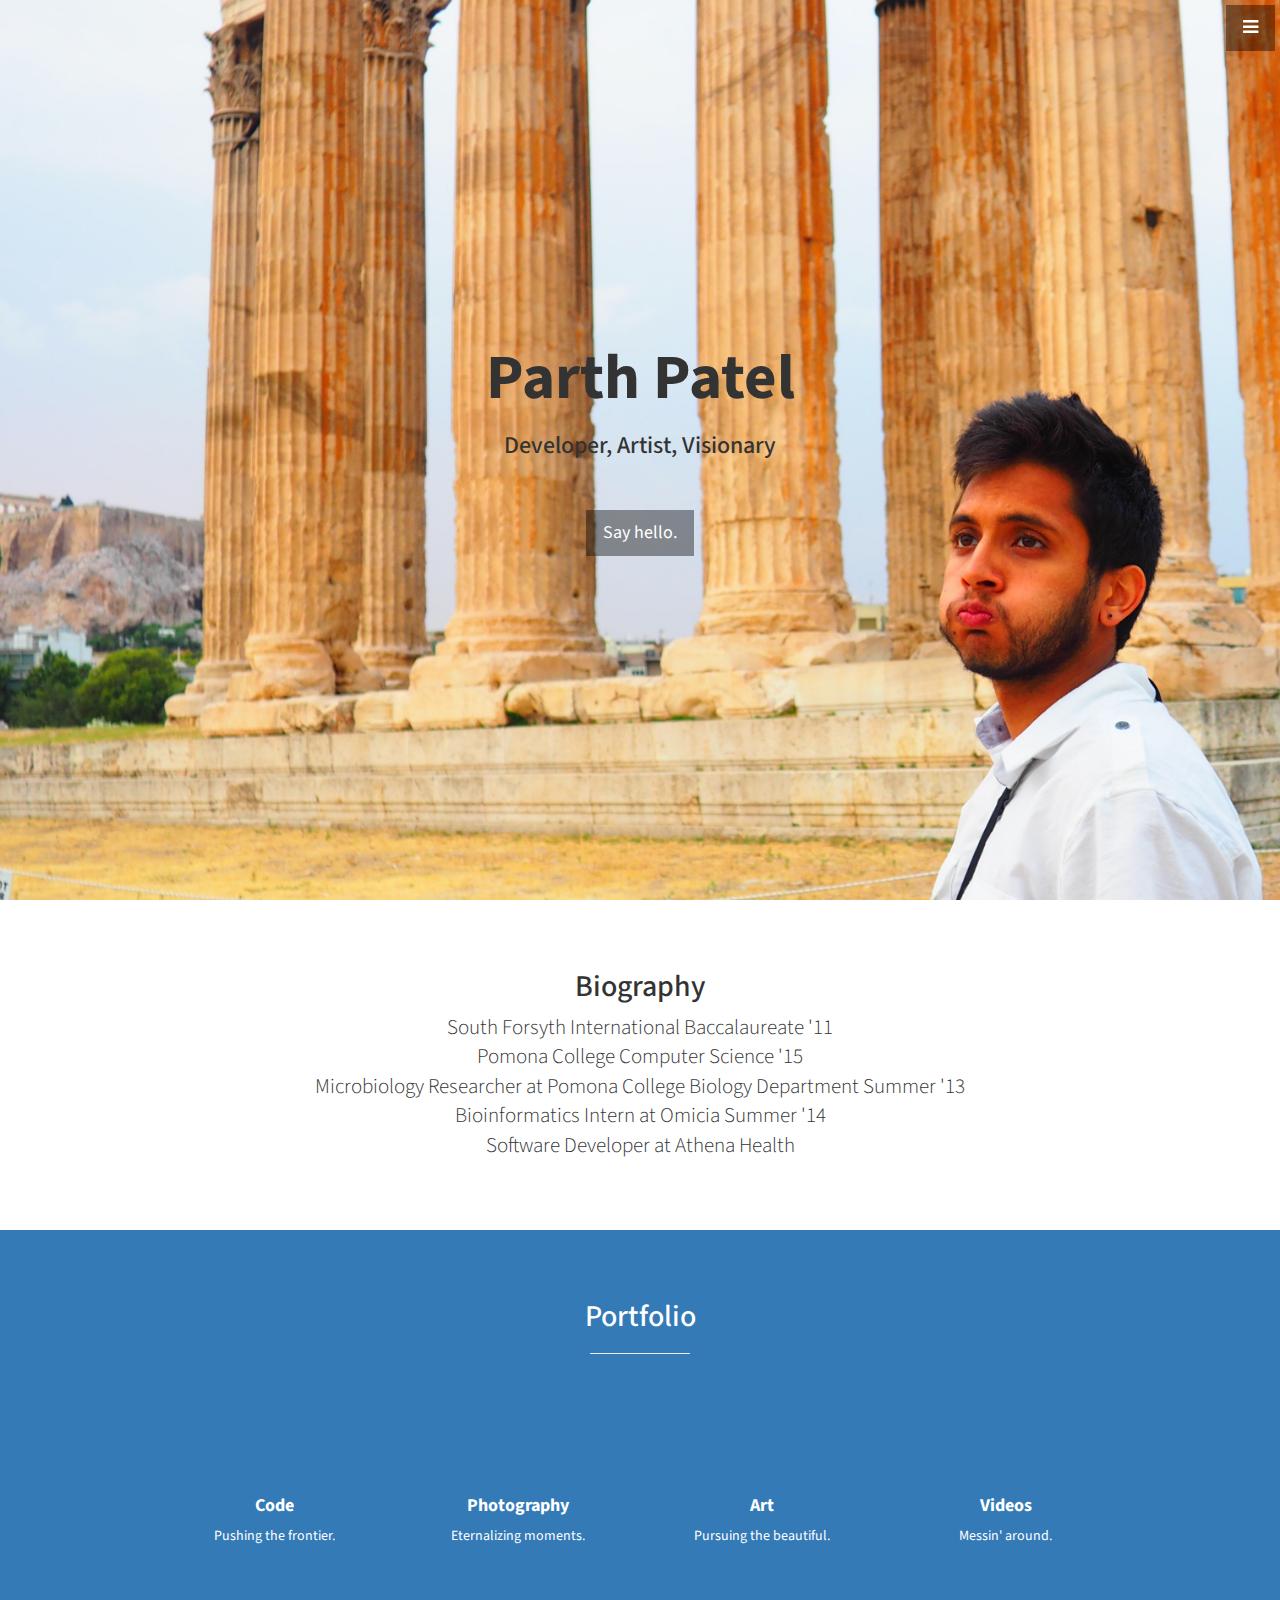
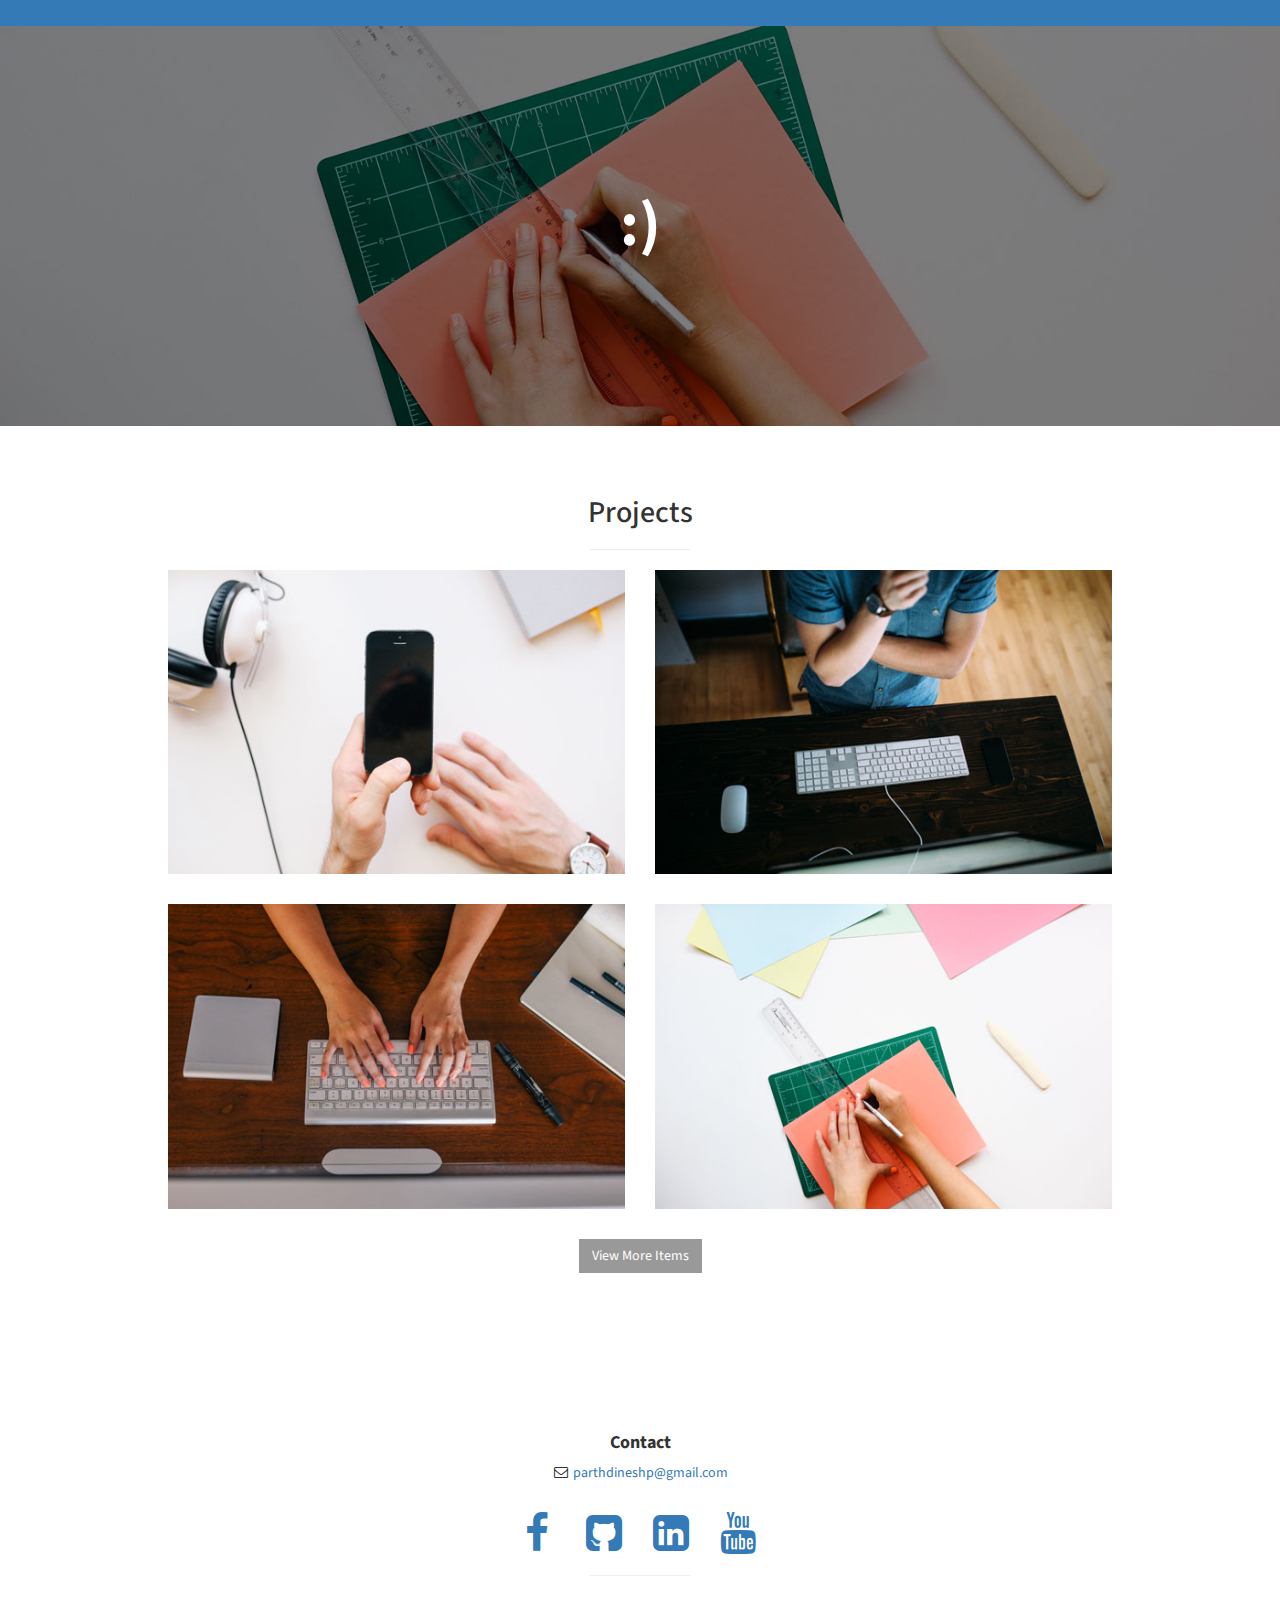
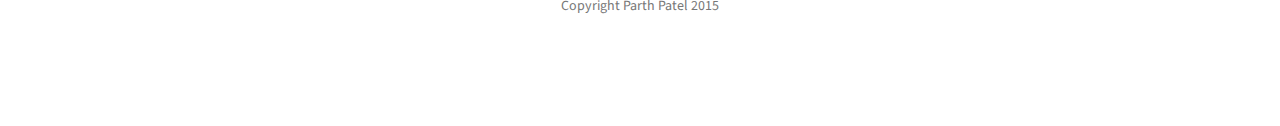
<file: index.html>
<!DOCTYPE html>
<html lang="en">

<head>

    <meta charset="utf-8">
    <meta http-equiv="X-UA-Compatible" content="IE=edge">
    <meta name="viewport" content="width=device-width, initial-scale=1">
    <meta name="description" content="">
    <meta name="author" content="">

    <title>Parth's Interactive Portfolio</title>

    <!-- Bootstrap Core CSS -->
    <link href="css/bootstrap.min.css" rel="stylesheet">

    <!-- Custom CSS -->
    <link href="css/stylish-portfolio.css" rel="stylesheet">

    <!-- Custom Fonts -->
    <link href="font-awesome/css/font-awesome.min.css" rel="stylesheet" type="text/css">
    <link href="http://fonts.googleapis.com/css?family=Source+Sans+Pro:300,400,700,300italic,400italic,700italic" rel="stylesheet" type="text/css">

    <!-- HTML5 Shim and Respond.js IE8 support of HTML5 elements and media queries -->
    <!-- WARNING: Respond.js doesn't work if you view the page via file:// -->
    <!--[if lt IE 9]>
        <script src="https://oss.maxcdn.com/libs/html5shiv/3.7.0/html5shiv.js"></script>
        <script src="https://oss.maxcdn.com/libs/respond.js/1.4.2/respond.min.js"></script>
    <![endif]-->

</head>

<body>

    <!-- Navigation -->
    <a id="menu-toggle" href="#" class="btn btn-dark btn-lg toggle"><i class="fa fa-bars"></i></a>
    <nav id="sidebar-wrapper">
        <ul class="sidebar-nav">
            <a id="menu-close" href="#" class="btn btn-light btn-lg pull-right toggle"><i class="fa fa-times"></i></a>
            <li class="sidebar-brand">
                <a href="#top"  onclick = $("#menu-close").click(); >Start Bootstrap</a>
            </li>
            <li>
                <a href="#top" onclick = $("#menu-close").click(); >Home</a>
            </li>
            <li>
                <a href="#about" onclick = $("#menu-close").click(); >About</a>
            </li>
            <li>
                <a href="#services" onclick = $("#menu-close").click(); >Services</a>
            </li>
            <li>
                <a href="#portfolio" onclick = $("#menu-close").click(); >Portfolio</a>
            </li>
            <li>
                <a href="#contact" onclick = $("#menu-close").click(); >Contact</a>
            </li>
        </ul>
    </nav>

    <!-- Header -->
    <header id="top" class="header">
        <div class="text-vertical-center">

            <div id="title-box">
            <h1>Parth Patel</h1>
            <h3>Developer, Artist, Visionary</h3>
            <br>
            </div>

            <br>
            <a href="#about" class="btn btn-dark btn-lg">Say hello.</a>
        </div>
    </header>

    <!-- About -->
    <section id="about" class="about">
        <div class="container">
            <div class="row">
                <div class="col-lg-12 text-center">
                    <h2>Biography</h2>
                    <p class="lead">
                    South Forsyth International Baccalaureate '11 <br>
                    Pomona College Computer Science '15 <br>
                    Microbiology Researcher at Pomona College Biology Department Summer '13 <br>
                    Bioinformatics Intern at Omicia Summer '14 <br>
                    Software Developer at Athena Health </p>
                </div>
            </div>
            <!-- /.row -->
        </div>
        <!-- /.container -->
    </section>

    <!-- Services -->
    <!-- The circle icons use Font Awesome's stacked icon classes. For more information, visit http://fontawesome.io/examples/ -->
    <section id="services" class="services bg-primary">
        <div class="container">
            <div class="row text-center">
                <div class="col-lg-10 col-lg-offset-1">
                    <h2>Portfolio</h2>
                    <hr class="small">
                    <div class="row">
                        <div class="col-md-3 col-sm-6">
                            <div class="service-item">
                            <a href="#">
                                <span class="fa-stack fa-4x">
                                <!-- <a href="#"> -->


                                <i class="fa fa-circle fa-fw fa-stack-2x"></i>
                                <i class="fa fa-code fa-fw fa-stack-1x text-primary"></i>
                                </span>
                                </a>
                                <h4>
                                    <strong>Code</strong>
                                </h4>
                                <p> Pushing the frontier.</p>
                            </div>
                        </div>
                        <div class="col-md-3 col-sm-6">
                            <div class="service-item">
                            <a href="photography.html">
                                <span class="fa-stack fa-4x">
                                <i class="fa fa-circle fa-stack-2x"></i>
                                <i class="fa fa-camera fa-stack-1x text-primary"></i>
                            </span>
                            </a>
                                <h4>
                                    <strong>Photography</strong>
                                </h4>
                                <p>Eternalizing moments.</p>
                            </div>
                        </div>
                        <div class="col-md-3 col-sm-6">
                            <div class="service-item">
                            <a href="#">
                                <span class="fa-stack fa-4x">
                                <i class="fa fa-circle fa-stack-2x"></i>
                                <i class="fa fa-paint-brush fa-stack-1x text-primary"></i>
                            </span>
                            </a>
                                <h4>
                                    <strong>Art</strong>
                                </h4>
                                <p>Pursuing the beautiful.</p>
                            </div>
                        </div>
                        <div class="col-md-3 col-sm-6">
                            <div class="service-item">
                            <a href="#">
                                <span class="fa-stack fa-4x">
                                <i class="fa fa-circle fa-stack-2x"></i>
                                <i class="fa fa-video-camera fa-stack-1x text-primary"></i>
                            </span>
                            </a>
                                <h4>
                                    <strong>Videos</strong>
                                </h4>
                                <p> Messin' around. </p>
                            </div>
                        </div>
                    </div>
                    <!-- /.row (nested) -->
                </div>
                <!-- /.col-lg-10 -->
            </div>
            <!-- /.row -->
        </div>
        <!-- /.container -->
    </section>

    <!-- Callout -->
    <aside class="callout">
        <div class="text-vertical-center">
            <h1> :) </h1>
        </div>
    </aside>

    <!-- Portfolio -->
    <section id="portfolio" class="portfolio">
        <div class="container">
            <div class="row">
                <div class="col-lg-10 col-lg-offset-1 text-center">
                    <h2>Projects</h2>
                    <hr class="small">
                    <div class="row">
                        <div class="col-md-6">
                            <div class="portfolio-item">
                                <a href="#">
                                    <img class="img-portfolio img-responsive" src="img/portfolio-1.jpg">
                                </a>
                            </div>
                        </div>
                        <div class="col-md-6">
                            <div class="portfolio-item">
                                <a href="#">
                                    <img class="img-portfolio img-responsive" src="img/portfolio-2.jpg">
                                </a>
                            </div>
                        </div>
                        <div class="col-md-6">
                            <div class="portfolio-item">
                                <a href="#">
                                    <img class="img-portfolio img-responsive" src="img/portfolio-3.jpg">
                                </a>
                            </div>
                        </div>
                        <div class="col-md-6">
                            <div class="portfolio-item">
                                <a href="#">
                                    <img class="img-portfolio img-responsive" src="img/portfolio-4.jpg">
                                </a>
                            </div>
                        </div>
                    </div>
                    <!-- /.row (nested) -->
                    <a href="#" class="btn btn-dark">View More Items</a>
                </div>
                <!-- /.col-lg-10 -->
            </div>
            <!-- /.row -->
        </div>
        <!-- /.container -->
    </section>

<!--Call to Action 
    

    <aside class="call-to-action bg-primary">
        <div class="container">
            <div class="row">
                <div class="col-lg-12 text-center">
                    <h3>Social Media</h3>
                    <a href="#" class="btn btn-lg btn-light">Facebook</a>
                    <a href="#" class="btn btn-lg btn-dark">Quora</a>
                </div>
            </div>
        </div>
    

    </aside> 
    -->

    <!-- Map -->
   <!--  <section id="contact" class="map">
        <iframe width="100%" height="100%" frameborder="0" scrolling="no" marginheight="0" marginwidth="0" src="https://maps.google.com/maps?f=q&amp;source=s_q&amp;hl=en&amp;geocode=&amp;q=Twitter,+Inc.,+Market+Street,+San+Francisco,+CA&amp;aq=0&amp;oq=twitter&amp;sll=28.659344,-81.187888&amp;sspn=0.128789,0.264187&amp;ie=UTF8&amp;hq=Twitter,+Inc.,+Market+Street,+San+Francisco,+CA&amp;t=m&amp;z=15&amp;iwloc=A&amp;output=embed"></iframe>
        <br />
        <small>
            <a href="https://maps.google.com/maps?f=q&amp;source=embed&amp;hl=en&amp;geocode=&amp;q=Twitter,+Inc.,+Market+Street,+San+Francisco,+CA&amp;aq=0&amp;oq=twitter&amp;sll=28.659344,-81.187888&amp;sspn=0.128789,0.264187&amp;ie=UTF8&amp;hq=Twitter,+Inc.,+Market+Street,+San+Francisco,+CA&amp;t=m&amp;z=15&amp;iwloc=A"></a>
        </small>
        </iframe>
    </section> -->





    <!-- Footer -->
    <footer>
        <div class="container">
            <div class="row">
                <div class="col-lg-10 col-lg-offset-1 text-center">
                    <h4><strong> Contact</strong>
                    </h4>
                    <ul class="list-unstyled">
                        <li><i class="fa fa-envelope-o fa-fw"></i>  <a href="mailto:parthdineshp@gmail.com">parthdineshp@gmail.com</a>
                        </li>
                    </ul>
                    <br>
                    <ul class="list-inline">
                        <li>
                            <a href="https://www.facebook.com/parth.d.patel"><i class="fa fa-facebook fa-fw fa-3x"></i></a>
                        </li>
                        <li>
                            <a href="https://github.com/helloparth"><i class="fa fa-github-square fa-fw fa-3x"></i></a>
                        </li>
                        <li>
                            <a href="https://www.linkedin.com/in/parthdp
"><i class="fa fa-linkedin-square fa-fw fa-3x"></i></a>
                        </li>
                        <li>
                            <a href="https://www.youtube.com/channel/UCIqoJnsUQptlHtOOaE0R_iA"><i class="fa fa-youtube fa-fw fa-3x"> </i></a>
                        </li>
                    </ul>
                    <hr class="small">
                    <p class="text-muted">Copyright Parth Patel 2015</p>
                </div>
            </div>
        </div>
    </footer>

    <!-- jQuery -->
    <script src="js/jquery.js"></script>

    <!-- Bootstrap Core JavaScript -->
    <script src="js/bootstrap.min.js"></script>

    <!-- Custom Theme JavaScript -->
    <script>
    // Closes the sidebar menu
    $("#menu-close").click(function(e) {
        e.preventDefault();
        $("#sidebar-wrapper").toggleClass("active");
    });

    // Opens the sidebar menu
    $("#menu-toggle").click(function(e) {
        e.preventDefault();
        $("#sidebar-wrapper").toggleClass("active");
    });

    // Scrolls to the selected menu item on the page
    $(function() {
        $('a[href*=#]:not([href=#])').click(function() {
            if (location.pathname.replace(/^\//, '') == this.pathname.replace(/^\//, '') || location.hostname == this.hostname) {

                var target = $(this.hash);
                target = target.length ? target : $('[name=' + this.hash.slice(1) + ']');
                if (target.length) {
                    $('html,body').animate({
                        scrollTop: target.offset().top
                    }, 1000);
                    return false;
                }
            }
        });
    });
    </script>

</body>

</html>
</file>
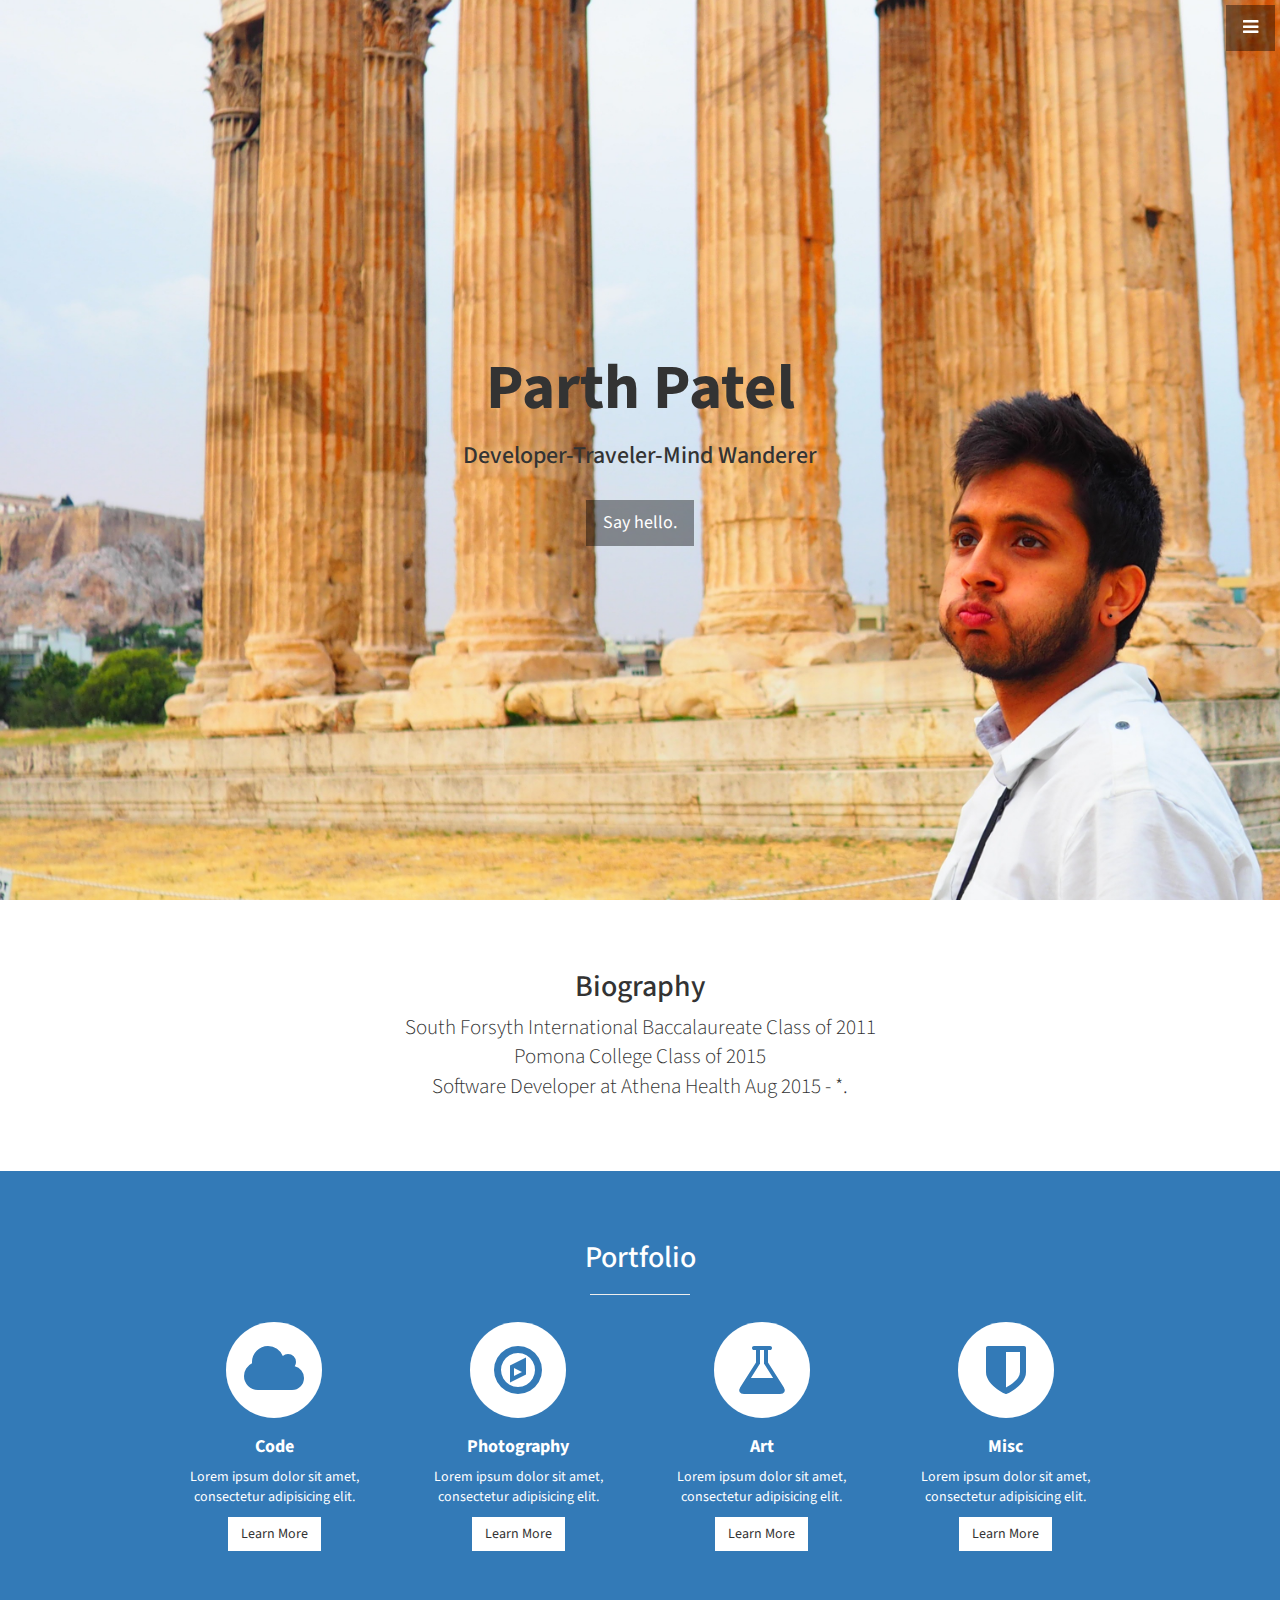
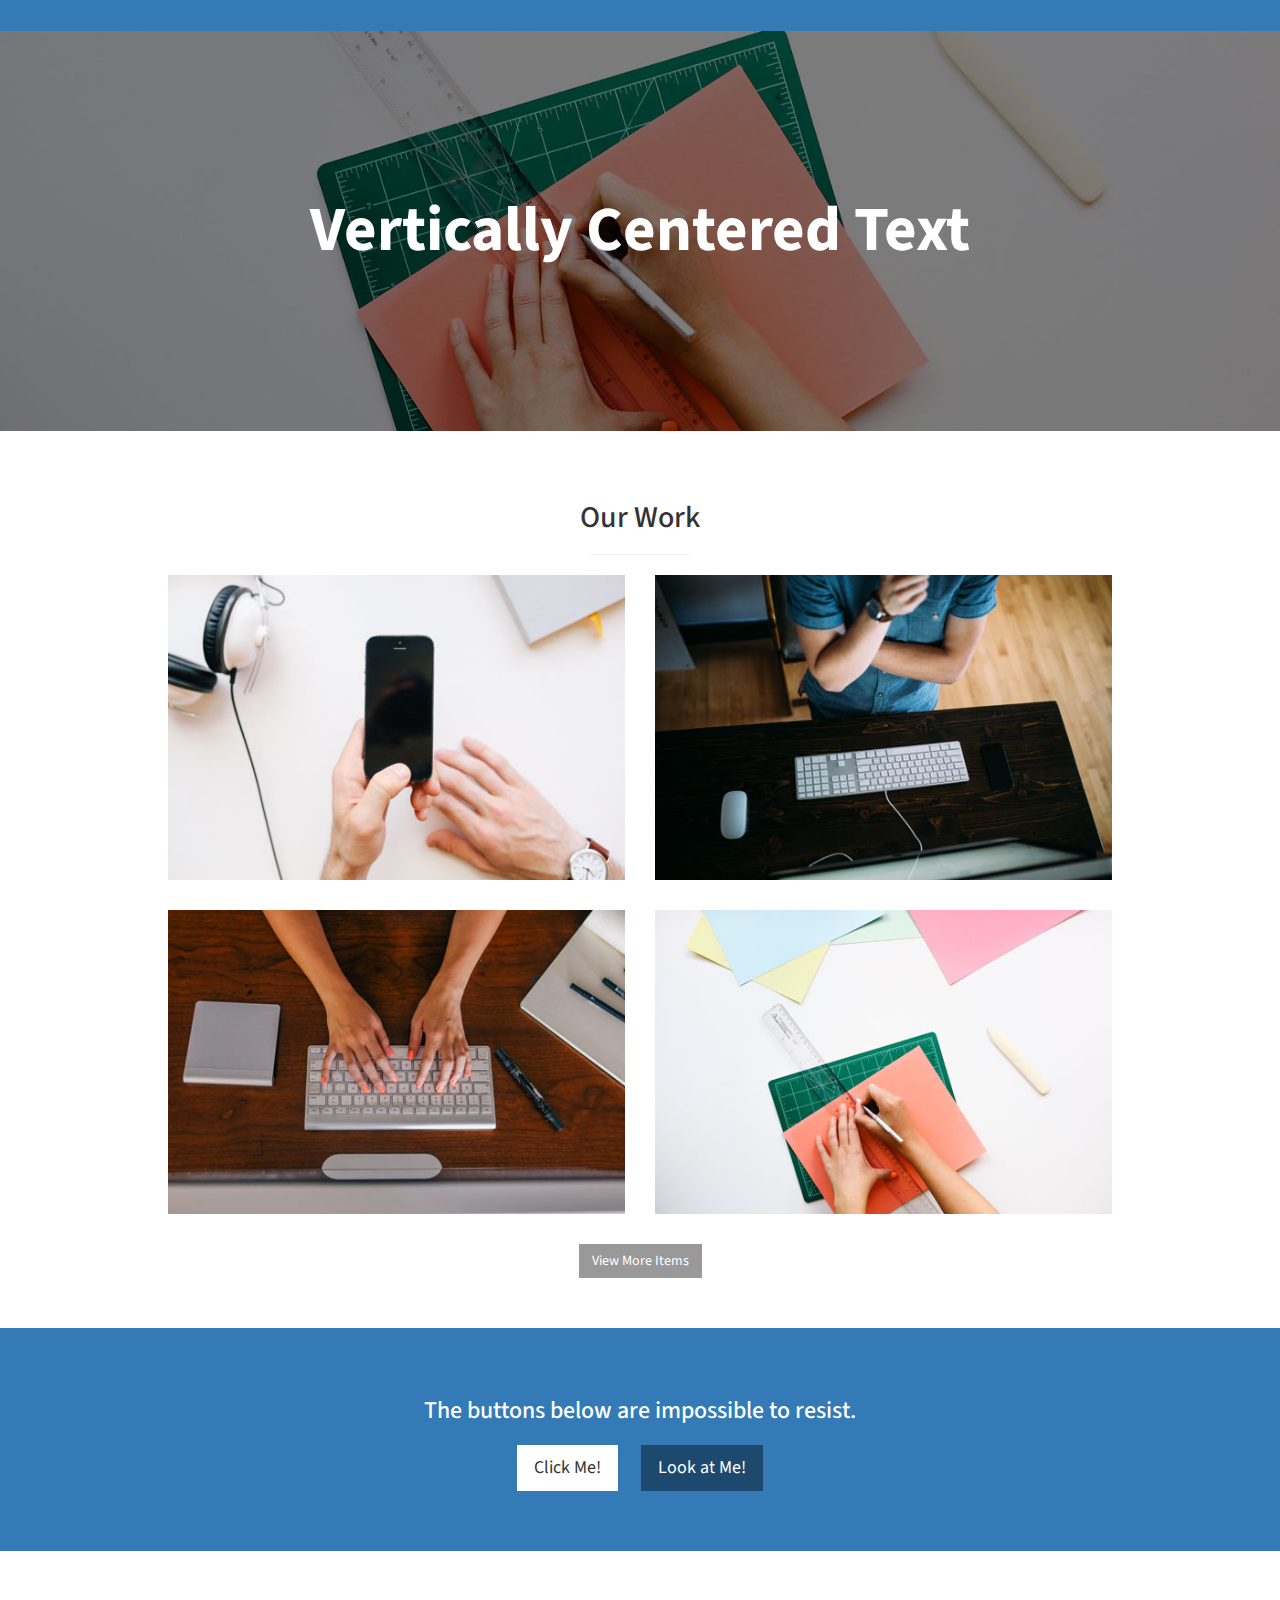
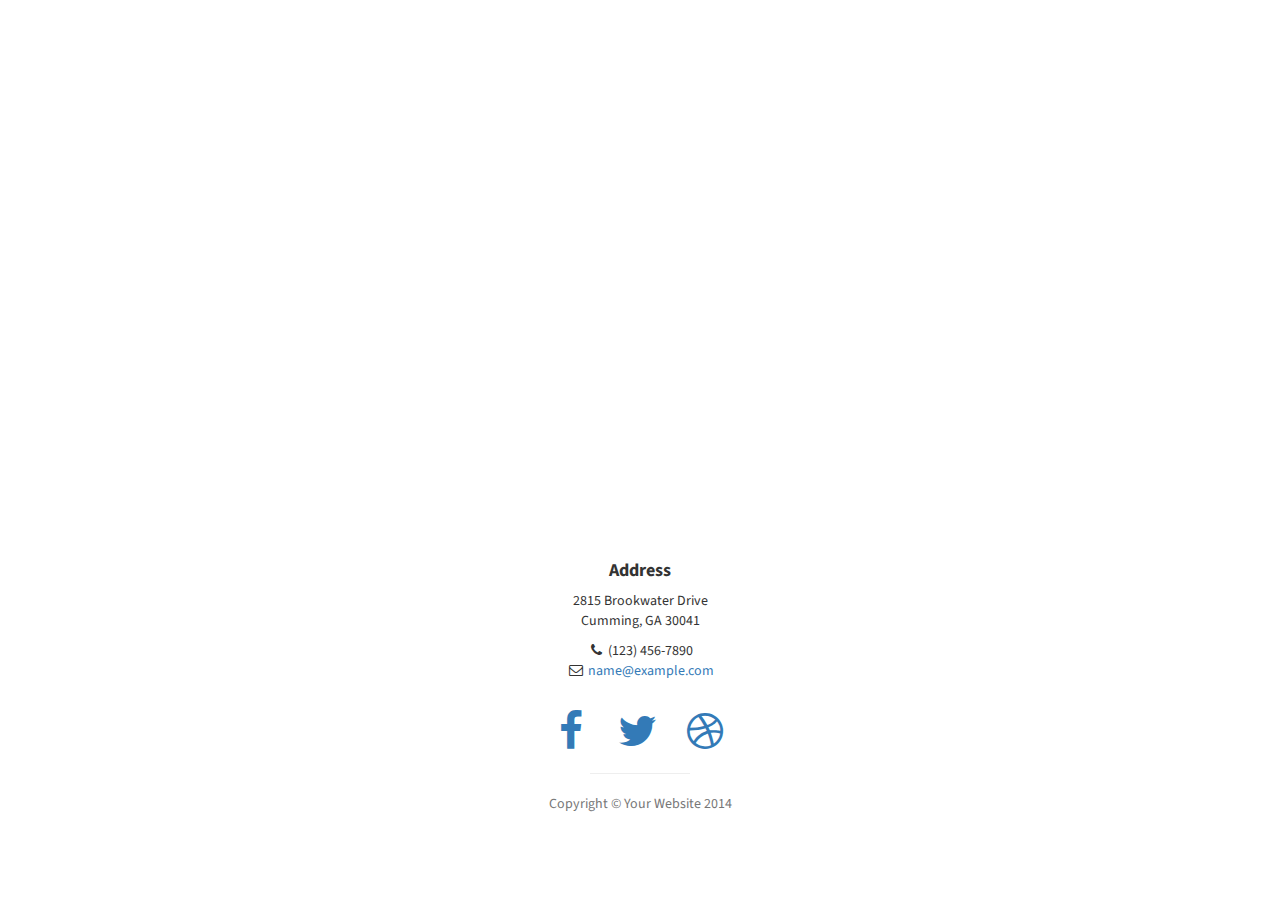
<file: index_main.html>
<!DOCTYPE html>
<html lang="en">

<head>

    <meta charset="utf-8">
    <meta http-equiv="X-UA-Compatible" content="IE=edge">
    <meta name="viewport" content="width=device-width, initial-scale=1">
    <meta name="description" content="">
    <meta name="author" content="">

    <title>Parth Patel</title>

    <!-- Bootstrap Core CSS -->
    <link href="css/bootstrap.min.css" rel="stylesheet">

    <!-- Custom CSS -->
    <link href="css/stylish-portfolio.css" rel="stylesheet">

    <!-- Custom Fonts -->
    <link href="font-awesome/css/font-awesome.min.css" rel="stylesheet" type="text/css">
    <link href="http://fonts.googleapis.com/css?family=Source+Sans+Pro:300,400,700,300italic,400italic,700italic" rel="stylesheet" type="text/css">

    <!-- HTML5 Shim and Respond.js IE8 support of HTML5 elements and media queries -->
    <!-- WARNING: Respond.js doesn't work if you view the page via file:// -->
    <!--[if lt IE 9]>
        <script src="https://oss.maxcdn.com/libs/html5shiv/3.7.0/html5shiv.js"></script>
        <script src="https://oss.maxcdn.com/libs/respond.js/1.4.2/respond.min.js"></script>
    <![endif]-->

</head>

<body>

    <!-- Navigation -->
    <a id="menu-toggle" href="#" class="btn btn-dark btn-lg toggle"><i class="fa fa-bars"></i></a>
    <nav id="sidebar-wrapper">
        <ul class="sidebar-nav">
            <a id="menu-close" href="#" class="btn btn-light btn-lg pull-right toggle"><i class="fa fa-times"></i></a>
            <li class="sidebar-brand">
                <a href="#top"  onclick = $("#menu-close").click(); >Explore</a>
            </li>
            <li>
                <a href="#top" onclick = $("#menu-close").click(); >Home</a>
            </li>
            <li>
                <a href="#about" onclick = $("#menu-close").click(); >About</a>
            </li>
            <li>
                <a href="#services" onclick = $("#menu-close").click(); >Interests</a>
            </li>
            <li>
                <a href="#portfolio" onclick = $("#menu-close").click(); >Portfolio</a>
            </li>
            <li>
                <a href="#contact" onclick = $("#menu-close").click(); >Contact</a>
            </li>
        </ul>
    </nav>

    <!-- Header -->
    <header id="top" class="header">
        <div class="text-vertical-center">
            <h1>Parth Patel</h1>
            <h3>Developer-Traveler-Mind Wanderer</h3>
            <br>
            <a href="#about" class="btn btn-dark btn-lg">Say hello.</a>
        </div>
    </header>

    <!-- About -->
    <section id="about" class="about">
        <div class="container">
            <div class="row">
                <div class="col-lg-12 text-center">
                    <h2>Biography</h2>
                    <p class="lead">
                    South Forsyth International Baccalaureate Class of 2011 <br>
                    Pomona College Class of 2015 <br>
                    Software Developer at Athena Health Aug 2015 - *.</p>
                </div>
            </div>
            <!-- /.row -->
        </div>
        <!-- /.container -->
    </section>

    <!-- Services -->
    <!-- The circle icons use Font Awesome's stacked icon classes. For more information, visit http://fontawesome.io/examples/ -->
    <section id="services" class="services bg-primary">
        <div class="container">
            <div class="row text-center">
                <div class="col-lg-10 col-lg-offset-1">
                    <h2>Portfolio</h2>
                    <hr class="small">
                    <div class="row">
                        <div class="col-md-3 col-sm-6">
                            <div class="service-item">
                                <span class="fa-stack fa-4x">
                                <i class="fa fa-circle fa-stack-2x"></i>
                                <i class="fa fa-cloud fa-stack-1x text-primary"></i>
                            </span>
                                <h4>
                                    <strong>Code</strong>
                                </h4>
                                <p>Lorem ipsum dolor sit amet, consectetur adipisicing elit.</p>
                                <a href="#" class="btn btn-light">Learn More</a>
                            </div>
                        </div>
                        <div class="col-md-3 col-sm-6">
                            <div class="service-item">
                                <span class="fa-stack fa-4x">
                                <i class="fa fa-circle fa-stack-2x"></i>
                                <i class="fa fa-compass fa-stack-1x text-primary"></i>
                            </span>
                                <h4>
                                    <strong>Photography</strong>
                                </h4>
                                <p>Lorem ipsum dolor sit amet, consectetur adipisicing elit.</p>
                                <a href="#" class="btn btn-light">Learn More</a>
                            </div>
                        </div>
                        <div class="col-md-3 col-sm-6">
                            <div class="service-item">
                                <span class="fa-stack fa-4x">
                                <i class="fa fa-circle fa-stack-2x"></i>
                                <i class="fa fa-flask fa-stack-1x text-primary"></i>
                            </span>
                                <h4>
                                    <strong>Art</strong>
                                </h4>
                                <p>Lorem ipsum dolor sit amet, consectetur adipisicing elit.</p>
                                <a href="#" class="btn btn-light">Learn More</a>
                            </div>
                        </div>
                        <div class="col-md-3 col-sm-6">
                            <div class="service-item">
                                <span class="fa-stack fa-4x">
                                <i class="fa fa-circle fa-stack-2x"></i>
                                <i class="fa fa-shield fa-stack-1x text-primary"></i>
                            </span>
                                <h4>
                                    <strong>Misc</strong>
                                </h4>
                                <p>Lorem ipsum dolor sit amet, consectetur adipisicing elit.</p>
                                <a href="#" class="btn btn-light">Learn More</a>
                            </div>
                        </div>
                    </div>
                    <!-- /.row (nested) -->
                </div>
                <!-- /.col-lg-10 -->
            </div>
            <!-- /.row -->
        </div>
        <!-- /.container -->
    </section>

    <!-- Callout -->
    <aside class="callout">
        <div class="text-vertical-center">
            <h1>Vertically Centered Text</h1>
        </div>
    </aside>

    <!-- Portfolio -->
    <section id="portfolio" class="portfolio">
        <div class="container">
            <div class="row">
                <div class="col-lg-10 col-lg-offset-1 text-center">
                    <h2>Our Work</h2>
                    <hr class="small">
                    <div class="row">
                        <div class="col-md-6">
                            <div class="portfolio-item">
                                <a href="#">
                                    <img class="img-portfolio img-responsive" src="img/portfolio-1.jpg">
                                </a>
                            </div>
                        </div>
                        <div class="col-md-6">
                            <div class="portfolio-item">
                                <a href="#">
                                    <img class="img-portfolio img-responsive" src="img/portfolio-2.jpg">
                                </a>
                            </div>
                        </div>
                        <div class="col-md-6">
                            <div class="portfolio-item">
                                <a href="#">
                                    <img class="img-portfolio img-responsive" src="img/portfolio-3.jpg">
                                </a>
                            </div>
                        </div>
                        <div class="col-md-6">
                            <div class="portfolio-item">
                                <a href="#">
                                    <img class="img-portfolio img-responsive" src="img/portfolio-4.jpg">
                                </a>
                            </div>
                        </div>
                    </div>
                    <!-- /.row (nested) -->
                    <a href="#" class="btn btn-dark">View More Items</a>
                </div>
                <!-- /.col-lg-10 -->
            </div>
            <!-- /.row -->
        </div>
        <!-- /.container -->
    </section>

    <!-- Call to Action -->
    <aside class="call-to-action bg-primary">
        <div class="container">
            <div class="row">
                <div class="col-lg-12 text-center">
                    <h3>The buttons below are impossible to resist.</h3>
                    <a href="#" class="btn btn-lg btn-light">Click Me!</a>
                    <a href="#" class="btn btn-lg btn-dark">Look at Me!</a>
                </div>
            </div>
        </div>
    </aside>

    <!-- Map -->
    <section id="contact" class="map">
        <iframe width="100%" height="100%" frameborder="0" scrolling="no" marginheight="0" marginwidth="0" src="https://maps.google.com/maps?f=q&amp;source=s_q&amp;hl=en&amp;geocode=&amp;q=Twitter,+Inc.,+Market+Street,+San+Francisco,+CA&amp;aq=0&amp;oq=twitter&amp;sll=28.659344,-81.187888&amp;sspn=0.128789,0.264187&amp;ie=UTF8&amp;hq=Twitter,+Inc.,+Market+Street,+San+Francisco,+CA&amp;t=m&amp;z=15&amp;iwloc=A&amp;output=embed"></iframe>
        <br />
        <small>
            <a href="https://maps.google.com/maps?f=q&amp;source=embed&amp;hl=en&amp;geocode=&amp;q=Twitter,+Inc.,+Market+Street,+San+Francisco,+CA&amp;aq=0&amp;oq=twitter&amp;sll=28.659344,-81.187888&amp;sspn=0.128789,0.264187&amp;ie=UTF8&amp;hq=Twitter,+Inc.,+Market+Street,+San+Francisco,+CA&amp;t=m&amp;z=15&amp;iwloc=A"></a>
        </small>
        </iframe>
    </section>

    <!-- Footer -->
    <footer>
        <div class="container">
            <div class="row">
                <div class="col-lg-10 col-lg-offset-1 text-center">
                    <h4><strong> Address</strong>
                    </h4>
                    <p>2815 Brookwater Drive<br>Cumming, GA 30041</p>
                    <ul class="list-unstyled">
                        <li><i class="fa fa-phone fa-fw"></i> (123) 456-7890</li>
                        <li><i class="fa fa-envelope-o fa-fw"></i>  <a href="mailto:name@example.com">name@example.com</a>
                        </li>
                    </ul>
                    <br>
                    <ul class="list-inline">
                        <li>
                            <a href="#"><i class="fa fa-facebook fa-fw fa-3x"></i></a>
                        </li>
                        <li>
                            <a href="#"><i class="fa fa-twitter fa-fw fa-3x"></i></a>
                        </li>
                        <li>
                            <a href="#"><i class="fa fa-dribbble fa-fw fa-3x"></i></a>
                        </li>
                    </ul>
                    <hr class="small">
                    <p class="text-muted">Copyright &copy; Your Website 2014</p>
                </div>
            </div>
        </div>
    </footer>

    <!-- jQuery -->
    <script src="js/jquery.js"></script>

    <!-- Bootstrap Core JavaScript -->
    <script src="js/bootstrap.min.js"></script>

    <!-- Custom Theme JavaScript -->
    <script>
    // Closes the sidebar menu
    $("#menu-close").click(function(e) {
        e.preventDefault();
        $("#sidebar-wrapper").toggleClass("active");
    });

    // Opens the sidebar menu
    $("#menu-toggle").click(function(e) {
        e.preventDefault();
        $("#sidebar-wrapper").toggleClass("active");
    });

    // Scrolls to the selected menu item on the page
    $(function() {
        $('a[href*=#]:not([href=#])').click(function() {
            if (location.pathname.replace(/^\//, '') == this.pathname.replace(/^\//, '') || location.hostname == this.hostname) {

                var target = $(this.hash);
                target = target.length ? target : $('[name=' + this.hash.slice(1) + ']');
                if (target.length) {
                    $('html,body').animate({
                        scrollTop: target.offset().top
                    }, 1000);
                    return false;
                }
            }
        });
    });
    </script>

</body>

</html>
</file>
<file: css/stylish-portfolio.css>
/*!
 * Start Bootstrap - Stylish Portfolio Bootstrap Theme (http://startbootstrap.com)
 * Code licensed under the Apache License v2.0.
 * For details, see http://www.apache.org/licenses/LICENSE-2.0.
 */

/* Global Styles */

html,
body {
    width: 100%;
    height: 100%;
}

body {
    font-family: "Source Sans Pro","Helvetica Neue",Helvetica,Arial,sans-serif;
}

.text-vertical-center {
    display: table-cell;
    text-align: center;
    vertical-align: middle;
}

.text-vertical-center h1 {
    margin: 0;
    padding: 0;
    font-size: 4.5em;
    font-weight: 700;
}

/* Custom Button Styles */

.btn-dark {
    border-radius: 0;
    color: #fff;
    background-color: rgba(0,0,0,0.4);
}

.btn-dark:hover,
.btn-dark:focus,
.btn-dark:active {
    color: #fff;
    background-color: rgba(0,0,0,0.7);
}

.btn-light {
    border-radius: 0;
    color: #333;
    background-color: rgb(255,255,255);
}

.btn-light:hover,
.btn-light:focus,
.btn-light:active {
    color: #333;
    background-color: rgba(255,255,255,0.8);
}

/* Custom Horizontal Rule */

hr.small {
    max-width: 100px;
}

/* Side Menu */

#sidebar-wrapper {
    z-index: 1000;
    position: fixed;
    right: 0;
    width: 250px;
    height: 100%;
    margin-right: -250px;
    overflow-y: auto;
    background: #222;
    -webkit-transition: all 0.4s ease 0s;
    -moz-transition: all 0.4s ease 0s;
    -ms-transition: all 0.4s ease 0s;
    -o-transition: all 0.4s ease 0s;
    transition: all 0.4s ease 0s;
}

.sidebar-nav {
    position: absolute;
    top: 0;
    width: 250px;
    margin: 0;
    padding: 0;
    list-style: none;
}

.sidebar-nav li {
    text-indent: 20px;
    line-height: 40px;
}

.sidebar-nav li a {
    display: block;
    text-decoration: none;
    color: #999;
}

.sidebar-nav li a:hover {
    text-decoration: none;
    color: #fff;
    background: rgba(255,255,255,0.2);
}

.sidebar-nav li a:active,
.sidebar-nav li a:focus {
    text-decoration: none;
}

.sidebar-nav > .sidebar-brand {
    height: 55px;
    font-size: 18px;
    line-height: 55px;
}

.sidebar-nav > .sidebar-brand a {
    color: #999;
}

.sidebar-nav > .sidebar-brand a:hover {
    color: #fff;
    background: none;
}

#menu-toggle {
    z-index: 1;
    position: fixed;
    top: 0;
    right: 0;
}

#sidebar-wrapper.active {
    right: 250px;
    width: 250px;
    -webkit-transition: all 0.4s ease 0s;
    -moz-transition: all 0.4s ease 0s;
    -ms-transition: all 0.4s ease 0s;
    -o-transition: all 0.4s ease 0s;
    transition: all 0.4s ease 0s;
}

.toggle {
    margin: 5px 5px 0 0;
}

/* Header */

.header {
    display: table;
    position: relative;
    width: 100%;
    height: 100%;
    background: url(../img/bg.jpg) no-repeat center center scroll;
    -webkit-background-size: cover;
    -moz-background-size: cover;
    background-size: cover;
    -o-background-size: cover;
}

/* About */

.about {
    padding: 50px 0;
}

/* Services */

.services {
    padding: 50px 0;
}

.service-item {
    margin-bottom: 30px;
}

/* Callout */

.callout {
    display: table;
    width: 100%;
    height: 400px;
    color: #fff;
    background: url(../img/callout.jpg) no-repeat center center scroll;
    -webkit-background-size: cover;
    -moz-background-size: cover;
    background-size: cover;
    -o-background-size: cover;
}

/* Portfolio */

.portfolio {
    padding: 50px 0;
}

.portfolio-item {
    margin-bottom: 30px;
}

.img-portfolio {
    margin: 0 auto;
}

.img-portfolio:hover {
    opacity: 0.8;
}

/* Call to Action */

.call-to-action {
    padding: 50px 0;
}

.call-to-action .btn {
    margin: 10px;
}

/* Map */

.map {
    height: 500px;
}

@media(max-width:768px) {
    .map {
        height: 75%;
    }
}

/* Footer */

footer {
    padding: 100px 0;
}
</file>
